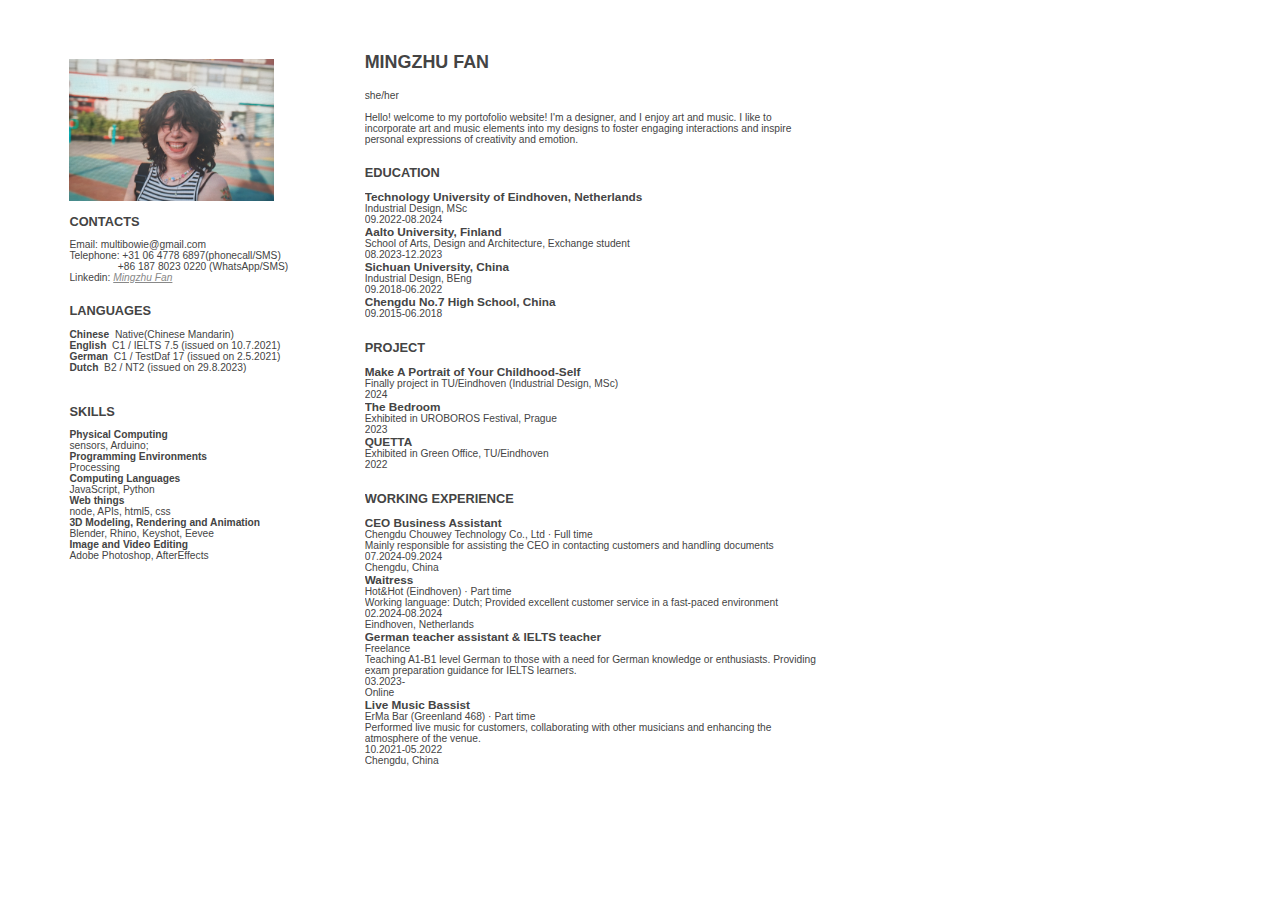
<file: p1.html>
<html lang="en">
<head>
    <meta charset="UTF-8">
    <meta name="viewport" content="width=device-width, initial-scale=1.0">
    <link href="css/realdealstyl.css" rel="stylesheet">
</head>
<body>
  <div class="contentsec">
  <div class ="category3">
    <div class ="profilecol">
        <img src="images/profile.jpg" alt="picture of the author" class = "profile">
        <div class ="category4">
          <p class="large2"><b>CONTACTS</b></p>
          <p> 
              Email: multibowie@gmail.com</br>
              Telephone: +31 06 4778 6897(phonecall/SMS)</br>
              &nbsp;&nbsp;&nbsp;&nbsp;&nbsp;&nbsp;&nbsp;&nbsp;&nbsp;&nbsp;&nbsp;&nbsp;&nbsp;&nbsp;&nbsp;&nbsp;
              +86 187 8023 0220 (WhatsApp/SMS)</br>
              Linkedin: <a href="https://www.linkedin.com/in/mingzhu-fan-0a040a295/">Mingzhu Fan</a></br>
          </p>
        </div>

        <div class ="category4">
          <p class="large2"><b>LANGUAGES</b></p>
          <p> 
              <b> Chinese </b> &nbsp;Native(Chinese Mandarin)</br>
              <b> English </b> &nbsp;C1 / IELTS 7.5 (issued on 10.7.2021)</br>
              <b> German </b> &nbsp;C1 / TestDaf 17 (issued on 2.5.2021)</br>
              <b> Dutch </b> &nbsp;B2 / NT2 (issued on 29.8.2023)</br></br>
          </p>
        </div>

        <div class ="category4">
          <p class="large2"><b>SKILLS</b></p>
          <p> 
              <b> Physical Computing </b></br> 
                  sensors, Arduino;</br>
              <b> Programming Environments</b></br> 
                  Processing</br>
              <b> Computing Languages </b> </br> 
                  JavaScript, Python</br>
              <b> Web things </b> </br> 
                  node, APIs, html5, css</br>
              <b> 3D Modeling, Rendering and Animation </b></br> 
                  Blender, Rhino, Keyshot, Eevee</br>
              <b> Image and Video Editing </b></br> 
                  Adobe Photoshop, AfterEffects</br></br>
          </p>
        </div>
    </div>
    <div class = "intro">
      <div class ="category4">
        <p class="large1"><b>MINGZHU FAN</b></p>
        <p>she/her</p>
        Hello! welcome to my portofolio website! I'm a designer, and I enjoy art and music.  I like to 
        incorporate art and music elements into my designs to foster engaging interactions and inspire 
        personal expressions of creativity and emotion.
      </div>
      <div class ="category4">
        <p class="large2"><b>EDUCATION</b></p>
          <p><b style="font-size: 1.15rem;">Technology University of Eindhoven, Netherlands</b></br>
              Industrial Design, MSc</br>
              09.2022-08.2024 </br>
            <b style="font-size: 1.15rem;">Aalto University, Finland</b></br>
              School of Arts, Design and Architecture, Exchange student</br>
              08.2023-12.2023 </br>
            <b style="font-size:1.15rem;">Sichuan University, China</b></br>
                Industrial Design, BEng</br>
                09.2018-06.2022 </br>
            <b style="font-size: 1.15rem;">Chengdu No.7 High School, China</b></br>
                09.2015-06.2018 </br>
          </p>
      </div>

      <div class ="category4">
        <p class="large2"><b>PROJECT</b></p>
          <p><b style="font-size: 1.15rem;">Make A Portrait of Your Childhood-Self</b></br>
              Finally project in TU/Eindhoven (Industrial Design, MSc)</br>
              2024 </br>
            <b style="font-size: 1.15rem;">The Bedroom</b></br>
              Exhibited in UROBOROS Festival, Prague</br>
              2023 </br>
            <b style="font-size:1.15rem;">QUETTA</b></br>
              Exhibited in Green Office, TU/Eindhoven</br>
              2022 </br>
          </p>
      </div>

      <div class ="category4">
        <p class="large2"><b>WORKING EXPERIENCE</b></p>
        <p><b style="font-size: 1.15rem;">CEO Business Assistant</b></br>
              Chengdu Chouwey Technology Co., Ltd · Full time</br>
              Mainly responsible for assisting the CEO in contacting customers and handling documents</br>
              07.2024-09.2024</br>
              Chengdu, China</br>
            <b style="font-size: 1.15rem;">Waitress</b></br>
              Hot&Hot (Eindhoven) · Part time</br>
              Working language: Dutch; Provided excellent customer service in a fast-paced environment</br>
              02.2024-08.2024</br>
              Eindhoven, Netherlands</br>
            <b style="font-size: 1.15rem;">German teacher assistant & IELTS teacher</b></br>
              Freelance</br>
              Teaching A1-B1 level German to those with a need for German knowledge or enthusiasts. 
              Providing exam preparation guidance for IELTS learners.</br>
              03.2023- </br>
              Online</br>
            <b style="font-size: 1.15rem;">Live Music Bassist</b></br>
              ErMa Bar (Greenland 468) · Part time</br>
              Performed live music for customers, collaborating with other musicians 
              and enhancing the atmosphere of the venue.</br>
              10.2021-05.2022</br>
              Chengdu, China</br>
          </p>
      </div>
      </div>
      </div>
      </div>
  </div>

  <script src="js/realdeal.js"></script>
</body>

</html>
</file>
<file: css/realdealstyl.css>
html {
  /* font-family: 'Segoe UI', Tahoma, Geneva, Verdana, sans-serif; */
  font-size: 0.8vw;
  font-family: 'Jost', sans-serif;
  /* font-weight: 200; */
}

p{
  color: #444444;
}

.large1{
  font-size: 1.75rem;
  color: #444444;
}

.large2{
  font-size: 1.25rem;
  margin-bottom: 0.25rem;
  color: #444444;
}

.category0{
  display: flex;
  flex-direction: column;
  color: #444444;
  /* width: 25%; */
  padding: 1.25rem;
  margin-left: 1.25rem;
  margin-bottom: 0.25rem;
  text-align: left;
  /* display: flex; */
}

.category1{
  padding-left: 2.5rem;
  /* width: 25%; */
  color: #444444;
  /* margin-bottom: 5px; */
  line-height: 1.2;
  text-align: left;
  font-size: 1.125rem;
  font-weight: 600;
}

.category4{
  margin-bottom: 2rem;
}

 .separator {
  display: inline-block;
  padding:0%;
  user-select: none;
  cursor: default ; 
  color: inherit; 
  text-decoration: none; 
  font-weight: 400;
  background-clip: padding-box;
}

.link {
  display: inline-block;
  padding:0%;
  user-select: none;
  cursor: pointer ; 
  color: inherit; 
  text-decoration: none; 
  background-clip: padding-box;
}

 .link.selected {
  user-select: none;
  cursor: pointer ; 
  color: #7953B3; 
  text-decoration: none; 
  /* background-color: rgb(245, 241, 238); */
}

#nav-container {
  color: #444444;
}

.contentsec {
  color: #444444;
  padding-left: 2.5rem;
  padding-right: 2.5rem;
  padding-top: 1.25rem;
  margin-right: 1.875rem;
  margin-left: 1rem;
  margin-top: rem;
  /* width:75%; */
  flex-grow: 1;
  /* background-color:rgb(245, 241, 238); */
  overflow: auto;
  font-size: 1.125rem;
}

.category3 {
  display: flex;
  flex-direction: row;
  color: #444444;
  padding: 1.25rem;
  margin-left: 1.25rem;
  margin-bottom: 0.25rem;
  text-align: left;
  height: auto;
}

.p1image{
  display: flex;
  flex-wrap: wrap;
  align-items: flex-start;
  padding-left: 0px;
  padding-top: 0px;
  margin-top: 0px;
  width:28%;
  height: auto;
  font-size: 1.125rem;
  gap: 1.25rem;
}

img.quetta1{
  width: 46%;
  height: auto;
}

img.quetta2{
  width: 95%;
  height: auto; 
  object-fit: contain;
}

img.quetta3{
  width: 29.7%;
  height: auto; 
  object-fit: contain;
}

.note{
  font-size: 0.875rem;
}

.intro{
  padding-left: 0px;
  padding-right: 40px;
  margin-top: 0px;
  margin-left: 2rem;
  width:40%;
  overflow: auto;
  font-size: 1rem;

}

.profilecol{
  margin-top: 2.5rem;
  color: #444444;
  width: 24%;
  padding-left: 0rem;
  text-align: left;
  font-size: 1rem;
  /* overflow: hidden; */
}

.sidenote{
  margin-top: 2.5rem;
  color: #444444;
  width: 18%;
  padding-left: 0rem;
  text-align: left;
  font-size: 1rem;
  /* overflow: hidden; */
}

img.profile{
  width: 20rem;
  height: auto;
}

img.present1{
  height: auto;
  width: 100%;
  margin-bottom: 0.625rem;
}

.presenttext{
  margin-top: 0px;
  color: #444444;
  width: 45%;
  padding-left: 1.25rem;
  text-align: left;
  font-size: 1.125rem;
  /* overflow: hidden; */
}

.piv {
  width: 45%;
}

#piv {
  width: 45%;
}

.future {
  width: 45%;
}

.row {
  display: flex;
  justify-content: flex-start;  /* 保持水平间距 */
  align-items: flex-start;  /* 图片顶部对齐 */
  flex-wrap: wrap;  /* 如果内容溢出，自动换行 */
  column-gap: 2.5%;  /* Horizontal spacing */
  row-gap: 0rem; 
  margin-top: 4rem;
  margin-left: 1rem;
}

.box {
  flex: 1 1 auto; 
  /* width: auto;  
  height: auto;   */
  display: inline-block;
  margin-top: 0rem;
  justify-content: center;
  align-items: flex-start;
  overflow: hidden;  
  max-width: 18%;  
  max-height: 22rem; 
}

.box2 {
  flex: 1 1 auto; 
  /* width: auto;  
  height: auto;   */
  display: inline-block;
  margin-top: 0rem;
  justify-content: center;
  align-items: flex-start;
  overflow: hidden;  
  max-width: 12%;  
  max-height: 23rem; 
}

.hover-text-container {
  position: absolute;
  margin-top: 1rem;  /* Adjust as needed */
  /* margin-left: 1rem; */
  padding: 1rem;
  font-weight: 600;
  color: #444444;
  visibility: hidden; /* Initially hidden */
  opacity: 0;
  transition: visibility 0s, opacity 0.3s ease-in-out; /* Smooth transition */
}

.hover-text-container.show {
  visibility: visible; /* Show on hover */
  opacity: 1;
}

/* img.cover {
  max-width: 97%;
  height: auto;
  transition: filter 0.2s ease;
} */

img.cover {
  max-width: 100%;  /* 宽度最大为容器宽度 */
  max-height: 32rem;  /* 限制图片的最大高度 */
  width: auto;  /* 宽度自适应，保持比例 */
  height: auto;  /* 高度自适应，保持比例 */
  object-fit: contain;  /* 确保图片完整展示，不裁剪 */
  transition: filter 0.2s ease;
  cursor: pointer;
}

img.cover:hover {
  filter: brightness(50%);
}

.img-description {
  font-size: 1.125rem; 
  margin-top: 0.25px;
  max-width: 90%;
}

.hovertext {
  visibility: hidden;
  opacity: 0;
  color: #666666;
  font-size: 1.125rem;
  margin-top: 1.25rem;
  position: relative;
  z-index: 1;
  font-size: 1rem;
}

img.cover:hover .hovertext {
  display: block;
}

@media (max-width: 768px) {
  .box {
      flex: 1 0 33%; 
  }
  .image-description {
    font-size: 1rem; 
}
}

@media (max-width: 480px) {
  .box {
      flex: 1 0 50%; 
  }
  .image-description {
    font-size: 0.875rem; 
}
}

a {
  font-style: italic; 
  color: #888888;
}

a:hover{
  font-style: italic; 
  color: #444444;
}
</file>
